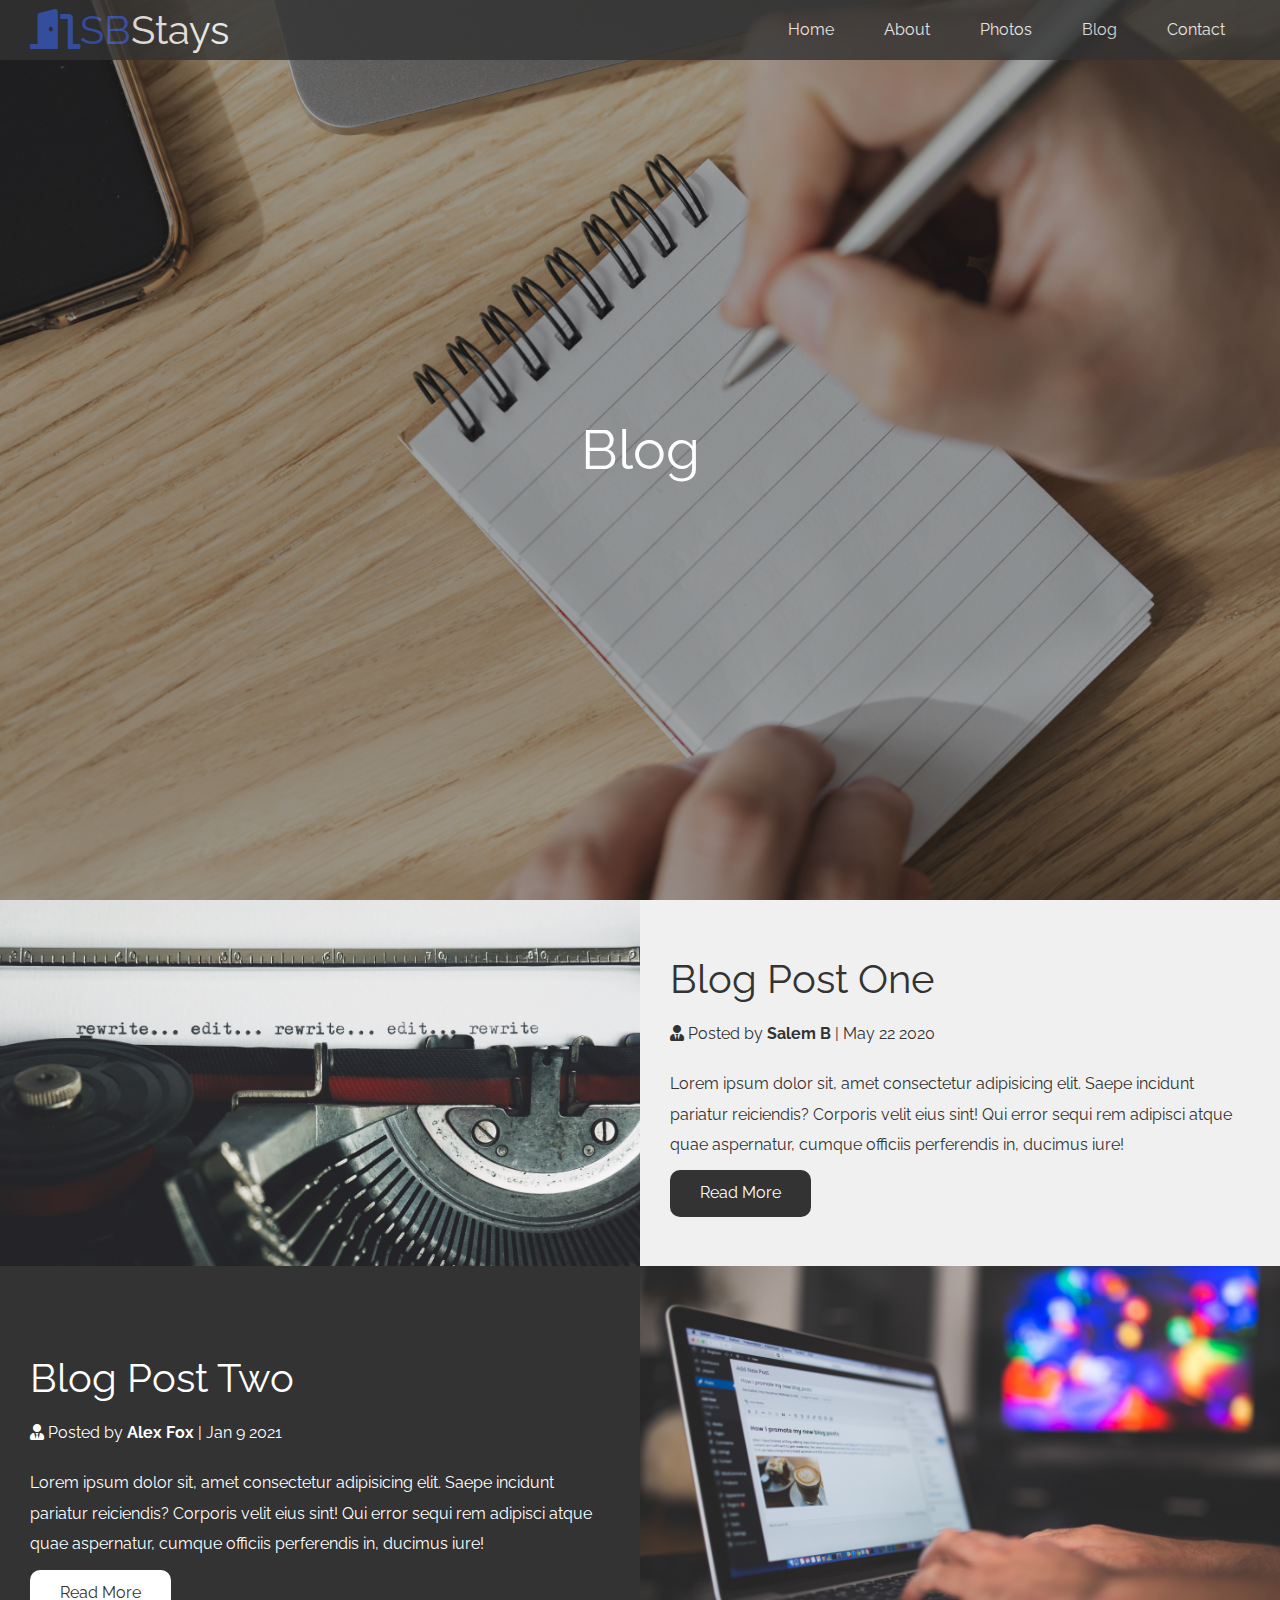
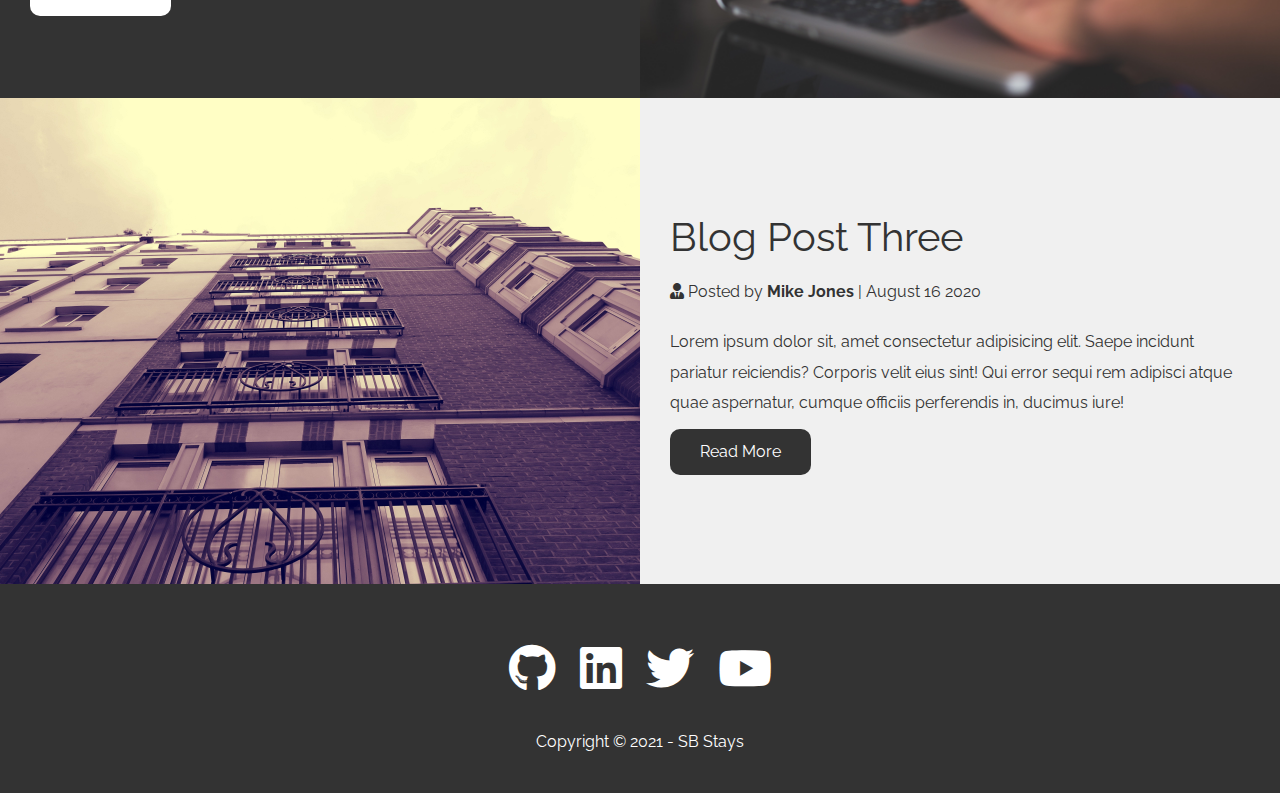
<file: blog.html>
<!DOCTYPE html>
<html lang="en">

<head>
  <meta charset="UTF-8">
  <meta name="viewport" content="width=device-width, initial-scale=1.0">
  <link rel="stylesheet" href="https://cdnjs.cloudflare.com/ajax/libs/font-awesome/5.15.1/css/all.min.css">
  <link rel="stylesheet" href="./css/utilities.css">
  <link rel="stylesheet" href="./css/style.css">
  <title>SB Stays | Blogs</title>
</head>

<body id="blog">
  <header class="hero blog">
    <div id="navbar" class="navbar">
      <h1 class="logo"><span class="text-primary"><i class="fas fa-door-open"></i>SB</span>Stays</h1>
      <nav>
        <ul>
          <li><a href="index.html">Home</a></li>
          <li><a href="index.html#about">About</a></li>
          <li><a href="index.html#photos">Photos</a></li>
          <li><a href="index.html#blog">Blog</a></li>
          <li><a href="index.html#contact">Contact</a></li>
        </ul>
      </nav>
    </div>
    <div class="content">
      <h1>Blog</h1>
    </div>
  </header>

  <main>
    <article class="post-one service bg-light">
      <div class="row">
        <div class="column">
          <div class="column-1">
            <img src="./img/blog/postOne.jpg" alt="First blog">
          </div>
        </div>
        <div class="column">
          <div class="column-2">
            <h1>Blog Post One</h1>
            <p>
              <i class="fas fa-user-tie"></i> Posted by <strong>Salem B</strong> | May 22 2020
            </p>
            <p>
              Lorem ipsum dolor sit, amet consectetur adipisicing elit. Saepe incidunt pariatur reiciendis? Corporis
              velit eius sint! Qui error sequi rem adipisci atque quae aspernatur, cumque officiis perferendis in,
              ducimus iure!
            </p>
            <a href="#" class="btn black-btn">Read More</a>
          </div>
        </div>
      </div>
    </article>

    <article class="post-two service bg-dark reverse">
      <div class="row">
        <div class="column">
          <div class="column-1">
            <img src="./img/blog/postTwo.jpg" alt="First blog">
          </div>
        </div>
        <div class="column">
          <div class="column-2">
            <h1>Blog Post Two</h1>
            <p>
              <i class="fas fa-user-tie"></i> Posted by <strong>Alex Fox</strong> | Jan 9 2021
            </p>
            <p>
              Lorem ipsum dolor sit, amet consectetur adipisicing elit. Saepe incidunt pariatur reiciendis? Corporis
              velit eius sint! Qui error sequi rem adipisci atque quae aspernatur, cumque officiis perferendis in,
              ducimus iure!
            </p>
            <a href="#" class="btn light-btn">Read More</a>
          </div>
        </div>
      </div>
    </article>

    <article class="post-three service bg-light">
      <div class="row">
        <div class="column">
          <div class="column-1">
            <img src="./img/blog/postThree.jpg" alt="First blog">
          </div>
        </div>
        <div class="column">
          <div class="column-2">
            <h1>Blog Post Three</h1>
            <p>
              <i class="fas fa-user-tie"></i> Posted by <strong>Mike Jones</strong> | August 16 2020
            </p>
            <p>
              Lorem ipsum dolor sit, amet consectetur adipisicing elit. Saepe incidunt pariatur reiciendis? Corporis
              velit eius sint! Qui error sequi rem adipisci atque quae aspernatur, cumque officiis perferendis in,
              ducimus iure!
            </p>
            <a href="#" class="btn black-btn">Read More</a>
          </div>
        </div>
      </div>
    </article>

  </main>

  <footer class="footer bg-dark">
    <div class="footer-icons">
      <a href="#"><i class="fab fa-github fa-3x"></i></a>
      <a href="#"><i class="fab fa-linkedin fa-3x"></i></a>
      <a href="#"><i class="fab fa-twitter fa-3x"></i></a>
      <a href="#"><i class="fab fa-youtube fa-3x"></i></a>
    </div>
    <p>Copyright &copy; 2021 - SB Stays</p>
  </footer>
</body>

</html>
</file>
<file: css/utilities.css>
/* text utilities */
.text-primary {
  color:  #3a59bd;
}

/* backgrounds */
.bg-primary {
  background: #3a59bd;
  color: #fff;
}

.bg-light {
  background: #F0F0F0;
  color: #333;
}

.bg-dark {
  background: #333;
  color: #fff;
}

.bg-blog {
  background:#594582;
  color: #fff;
}
.bg-secondary {
  background:#e8e6e1;
  color: #333;
}
/* btn */
.btn {
  background: #3a59bd;
  color: #fff;
  padding: 13px 30px;
  border-radius: 10px;
  display: inline-block;
  border: none;
}

.btn:hover {
  color: #fff;
  background: #183696;
}
/* btn style */
.transp-btn {
  background: transparent;
  color: #fff;
  border: #F0F0F0 1px solid;
  border-radius: 10px;
  padding: 10px 30px;
}

.black-btn {
  background: #333;
  color: #fff;
}

.light-btn {
  background:#fff;
  color: #333;
}
/* Services */
.service .row {
  display: flex;
  flex-direction: row;
  flex-wrap: wrap;
  width: 100%;
}

.service .column {
  display: flex;
  flex-direction: column;
  flex-basis: 100%;
  flex: 1;
}

.service .column .column-1,
.service .column .column-2 {
  height: 100%;
}

.service img {
  object-fit:cover;
  width: 100%;
  height: 100%;
}

.service .column .column-2 {
  display: flex;
  flex-direction: column;
  justify-content: center;
  align-items:flex-start;
  padding: 30px;
}

.service h1 {
  font-size: 40px;
  font-weight: 400;
}

.service p {
  line-height: 1.9;
}



/* Blog page */
.hero.blog::before {
  background: url('../img/blog/blog-header.jpg') no-repeat center center/cover;
  height: 100vh;
  /* width: 100%; */
}

.reverse .row{
  flex-direction:row-reverse;
}

/* Footer */
.footer {
  display: flex;
  flex-direction: column;
  justify-content: center;
  align-items: center;
  height: 100%;
  width: 100%;
  padding: 30px 0;
}

.footer-icons {
  margin: 30px;
}

.footer a {
  padding: 0 10px;
  color: #fff;
}

.footer a:hover {
  color: #3a59bd;
}
</file>
<file: css/style.css>
@import url('https://fonts.googleapis.com/css2?family=Raleway:wght@100;400&display=swap');
* {
  box-sizing: border-box;
  margin: 0;
  padding: 0;
}

body {
  font-family:'Raleway', sans-serif;
  background: #333;
  color: #fff;
  line-height: 1.3;
}

/* #blog {
  background: #e8e6e1;
  color: #333;
} */

ul {
  list-style: none;
}

a {
  color: #333;
  font-weight: 400;
  text-decoration: none;
}

h1, h2 {
  font-weight: 300;
  line-height: 1.5;
}

p {
  margin: 10px 0;
}

img {
  width: 100%;
}

/* Navbar */

.navbar {
  background: #333;
  color: #fff;
  display: flex;
  justify-content: space-between;
  align-items: center;
  opacity: 0.8;
  width: 100%;
  height: 60px;
  padding: 0 30px;
  position: fixed;
}

.navbar a {
  color: #fff;
  padding: 0 20px;
  margin: 0 5px;
}

.navbar a:hover {
  border-bottom: #3a59bd 2px solid;

}

.navbar ul {
  display: flex;
}

.navbar .logo {
  font-weight: 400;
}

/* header */

.hero {
  height:100vh;
}

.hero::before {
  content: '';
  background: url('/img/home/content.jpg') no-repeat center center/cover;
  opacity: 0.6;
  position: absolute;
  top: 0;
  left: 0;
  width: 100%;
  height: 100%;
  z-index: -2;
}
.hero .content {
  display: flex;
  flex-direction: column;
  align-items: center;
  justify-content: center;
  text-align: center;
  height: 100%;
  padding: 0 20px;
}

.hero .content h1 {
  font-size: 55px;
  font-weight: 400;
}

.hero .content p {
  font-size: 20px;
  margin:20px 0 30px;
}

/* Icons Section */

.icons {
  padding: 30px;
}

.icons i {
  background: #3a59bd;
  color: #fff;
  border-radius: 50%;
  padding: 16px;
  margin-bottom: 15px;
}

.icons h3 {
  font-weight: bold;
  margin-bottom: 15px;
}

.icons .flex-items {
  display: flex;
  justify-content: center;
  align-items: center;
  text-align: center;
  height: 100%;
}

.flex-items > div {
  padding: 30px;
}

/* Photos section */
.photos-header {
  display: flex;
  flex-direction: column;
  justify-content: center;
  align-items: center;
  text-align: center;
  padding: 50px;
}

.photos-header h1 {
  font-size: 50px;
  font-weight: 400;
}

.photos-header h2 {
  padding-top: 10px;
  font-size: 35px;
  font-weight: 400;
}

.photos .row {
  display: flex;
  flex-direction: row;
  flex-wrap: wrap;
  width: 100%;
  padding: 0 20px;
} 

.photos .column {
  flex: 25%;
  max-width: 25%;
  padding: 0 5px;
  padding-bottom: 30px;
}

.photos img:hover {
  opacity: 0.7;
}

/* Blog section */
.blog .row {
  display: flex;
  flex-wrap: wrap;
  width: 100%;
}

.blog .column {
  display: flex;
  flex-direction: column;
  flex: 1;
  /* flex-basis: 100%; */
}

.blog .column .column-1,
.blog .column .column-2 {
  height: 100%;
}

.blog img {
  object-fit: cover;
  width: 100%;
  height:100%;
}

.blog .column .column-1 {
  /* justify-content: center; */
  padding: 30px;
}

.blog h1 {
  padding: 10px 0;
  font-size: 40px;
  font-weight: 400;
}

.blog p {
  line-height: 1.9;
  margin-bottom: 30px;
}
/* Us section */
.us {
  padding: 60px 10px;
  width: 100%;
  height: 100%;
}

.us-header {
  padding-bottom: 35px;
  display: flex;
  flex-direction: column;
  align-items: center;
  justify-content: center;
}

.us-header h1 {
  font-size: 35px;
  font-weight: 400;
  padding: 25px 0;
}

.us .us-main {
  display: flex;
  justify-content: center;
  align-items: center;
  text-align: center;
}

.us-main img {
  padding: 0 10px;
  border-radius: 50%;
}

/* Contact us */

.contact-form {
  width: 100%;
  padding: 10px 0;
}

.form-content label {
  /* margin: 4px 0; */
  display: block;
} 
  
.contact-form input {
  width: 100%;
  padding: 0 25px;
  height: 40px;
  border: #d1d8e3 2px solid;
  border-radius: 10px;
}

.contact-form input:focus {
  outline-color: #3a59bd;
}

.contact-form .form-content {
  margin-bottom: 15px;
}

.contact-form .btn {
  cursor: pointer;
  margin-top: 20px;
}
</file>
